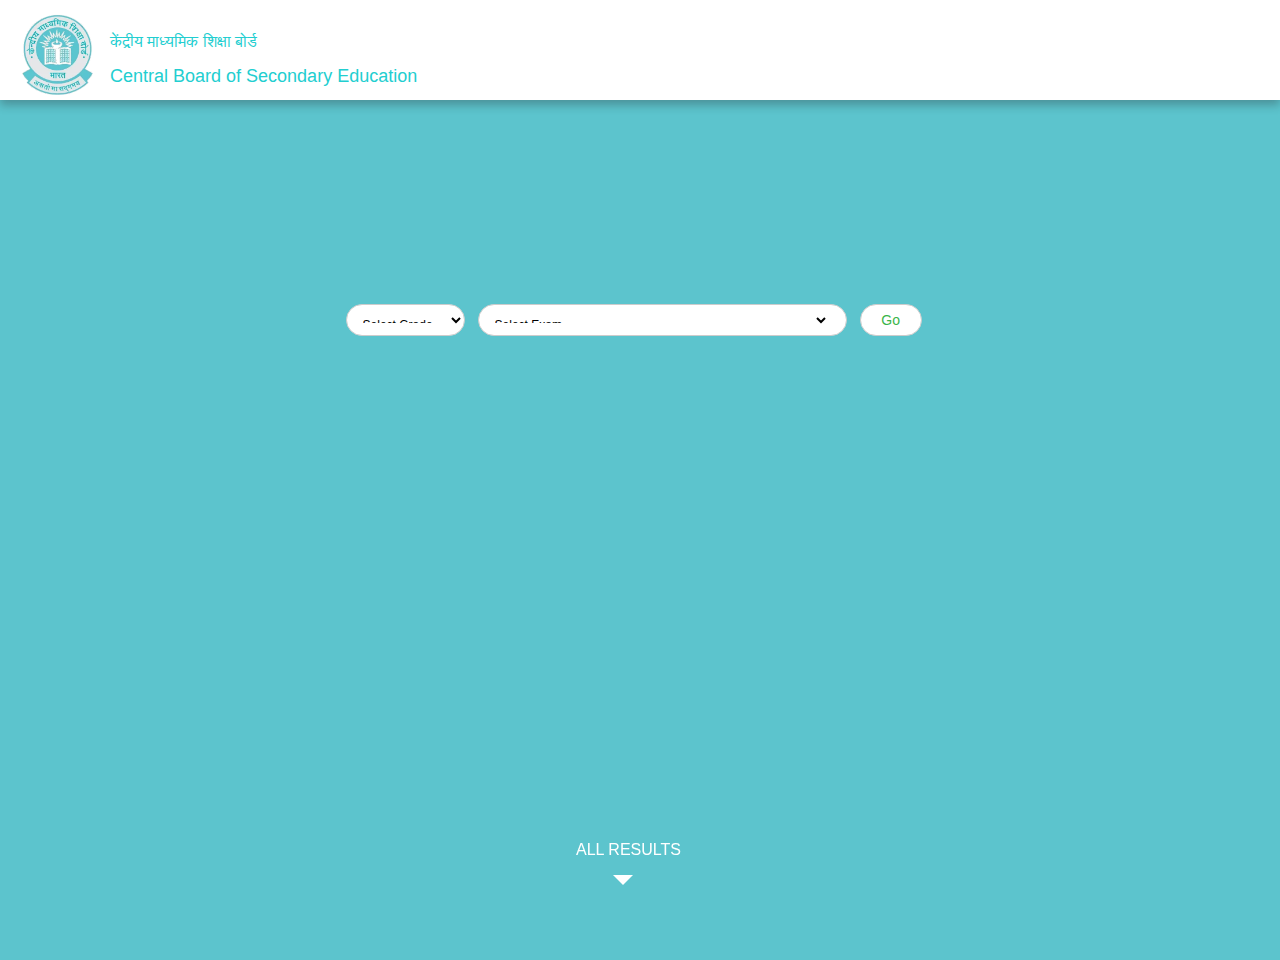
<file: index.html>
<!DOCTYPE html>
<html>
<head>
	<title>CBSE Results</title>
	<link rel="stylesheet" type="text/css" href="images/style.css">
	<meta name="viewport" content="width=device-width,initial-scale=1">
	<meta http-equiv="Content-Type" content="text/html; charset=utf-8" />
    <link rel="icon" href="images/1.webp" type="image">

    <script language="javascript" type="text/javascript">
    function dynamicdropdown(listindex)
    {
        switch (listindex)
        {
        case "Class 10" :
            document.getElementById("status").options[0]=new Option("Select Exam","");
            document.getElementById("status").options[1]=new Option("Secondary School Examination 2018","open");
            document.getElementById("status").options[2]=new Option("Secondary School Examination 2018 Compartment","delivered");
            break;
        case "Class 12" :
            document.getElementById("status").options[0]=new Option("Select Exam","");
            document.getElementById("status").options[1]=new Option("Senior School Certificate Examination 2018","open");
            document.getElementById("status").options[2]=new Option("Senior School Certificate Examination 2018 - Compartment ","delivered");
            document.getElementById("status").options[3]=new Option("UGC NET EXAMINATION","shipped");
            document.getElementById("status").options[4]=new Option("NEET(UG)","shipped");
            document.getElementById("status").options[5]=new Option("Joint Entrance Examination","shipped");
            document.getElementById("status").options[5]=new Option("BSE - UGC NET EXAMINATION","shipped");
            break;
        }
        return true;
    }
    </script>

</head>
<body>
	<div class="header">
		<a href="index.html"><img src="images/1.webp" class="img">
    	<p class="hindi"> केंद्रीय माध्यमिक शिक्षा बोर्ड </p>
    	<p class="CBSE"> Central Board of Secondary Education </p></a>
	</div>

	<div class="bod">

	<div class="dropdown">

    <div class="column">
    <div class="category_div" id="category_div">

        <select id="source" name="source" onchange="javascript: dynamicdropdown(this.options[this.selectedIndex].value);">
        <option value="">Select Grade</option>
        <option value="Class 10">Class 10</option>
        <option value="Class 12">Class 12</option>
        </select>
    </div>
    </div>
        
    <div class="column">
    <div class="sub_category_div" id="sub_category_div">
        <script type="text/javascript" language="JavaScript">
        document.write('<select name="status" id="status"><option value="">Select Exam</option></select>')
        </script>
        <noscript>
        <select id="status" name="status">
            <option value="open">Secondary School Examination 2018 Compartment</option>
            <option value="delivered">CBSE - Class X Examination</option>
        </select>
        </noscript>
    </div>
    </div>
    
    <div class="column">
    <div class="button">
        <a href="page3.html"><input type="submit" value="Go" class="go"></a>
    </div>
    </div>
    </div>
    
	<div class="results">
		<a href="page2.html"><p>ALL RESULTS</p></a>
		<a href="page2.html"><div class="arrow-down"></div></a>
    </div>

	</div>

</body>
</html>
</file>
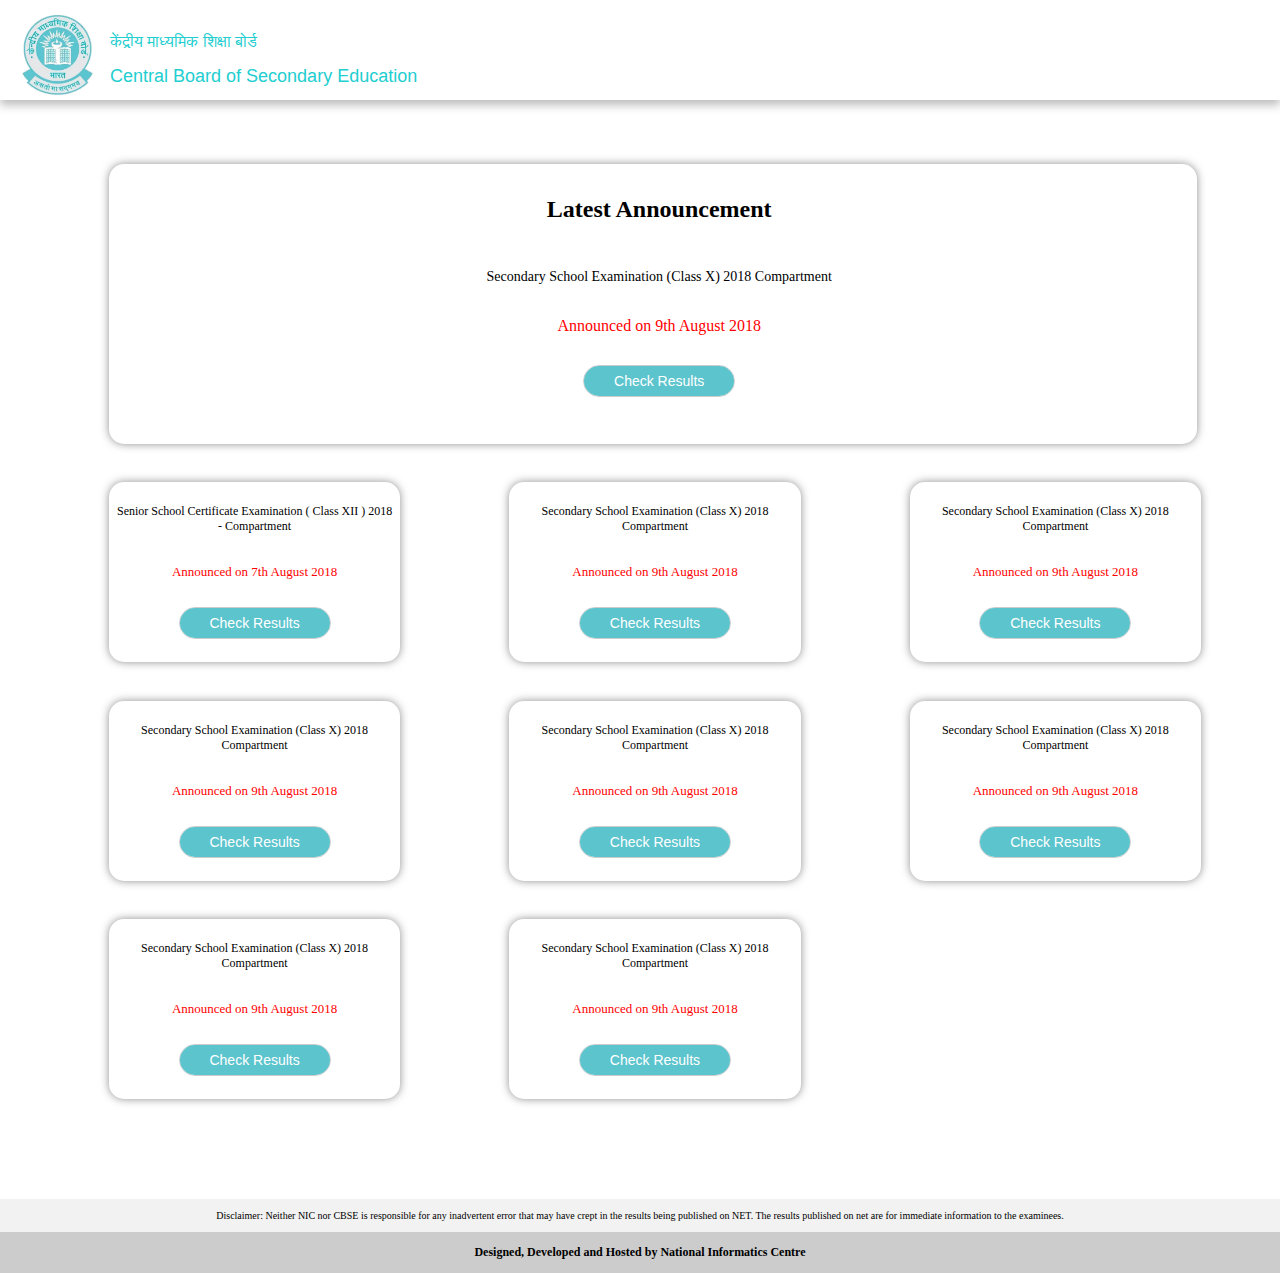
<file: page2.html>
<html>
<head>
	<meta name="viewport" content="width=device-width,initial-scale=1">
	<link rel="stylesheet" type="text/css" href="images/style.css">
	<link rel="icon" href="images/1.webp" type="image">
	<title>All Results</title>
</head>

<body>

    <div class="header">
		<a href="index.html"><img src="images/1.webp" class="img">
    	<p class="hindi"> केंद्रीय माध्यमिक शिक्षा बोर्ड </p>
    	<p class="CBSE"> Central Board of Secondary Education </p></a>
	</div>

    <br>
    <br>

    <div class="latest">
    	<h1 class="heads">Latest Announcement</h1>
    	<br>
    	<p>Secondary School Examination (Class X) 2018 Compartment 
        <br>
        <br>
        <br>
        <span class="highligh">Announced on 9th August 2018</span></p>
    	
    	<br>

    	<div class="butn">
		    	<a href="page3.html"><input type="submit" value="Check Results" class="goe"></a>
		</div>
    </div>

	<div class="row">
	
		<div class="coln1">
			<div class="heading">
                <p>Senior School Certificate Examination ( Class XII ) 2018 - Compartment 

  
			    <br>
			    <br>
			    <br>

			    <span class="highlight">Announced on 7th August 2018</span>
		        </p>
		        <br>
		    <div class="butn">
		    	<a href="page3.html"><input type="submit" value="Check Results" class="goe"></a>
		    </div>
		    </div>
		</div>

		<div class="coln1">
			<div class="heading">
		        <p>Secondary School Examination (Class X) 2018 Compartment 
			    <br>
			    <br>
			    <br>

			    <span class="highlight">Announced on 9th August 2018</span>
		        </p>
		        <br>
		    <div class="butn">
		    	<a href="page3.html"><input type="submit" value="Check Results" class="goe"></a>
		    </div>
		    </div>
	    </div>

		<div class="coln1">
			<div class="heading">
		        <p>Secondary School Examination (Class X) 2018 Compartment 
			    <br>
			    <br>
			    <br>

			    <span class="highlight">Announced on 9th August 2018</span>
		        </p>
		        <br>
		    <div class="butn">
		    	<a href="page3.html"><input type="submit" value="Check Results" class="goe"></a>
		    </div>
		    </div>
        </div>

        <div class="coln1">
			<div class="heading">
		        <p>Secondary School Examination (Class X) 2018 Compartment 
			    <br>
			    <br>
			    <br>

			    <span class="highlight">Announced on 9th August 2018</span>
		        </p>
		        <br>
		    <div class="butn">
		    	<a href="page3.html"><input type="submit" value="Check Results" class="goe"></a>
		    </div>
		    </div>
        </div>

        <div class="coln1">
			<div class="heading">
		        <p>Secondary School Examination (Class X) 2018 Compartment 
			    <br>
			    <br>
			    <br>

			    <span class="highlight">Announced on 9th August 2018</span>
		        </p>
		        <br>
		    <div class="butn">
		    	<a href="page3.html"><input type="submit" value="Check Results" class="goe"></a>
		    </div>
		    </div>
        </div>

        <div class="coln1">
			<div class="heading">
		        <p>Secondary School Examination (Class X) 2018 Compartment 
			    <br>
			    <br>
			    <br>

			    <span class="highlight">Announced on 9th August 2018</span>
		        </p>
		        <br>
		    <div class="butn">
		    	<a href="page3.html"><input type="submit" value="Check Results" class="goe"></a>
		    </div>
		    </div>
        </div>

        <div class="coln1">
			<div class="heading">
		        <p>Secondary School Examination (Class X) 2018 Compartment 
			    <br>
			    <br>
			    <br>

			    <span class="highlight">Announced on 9th August 2018</span>
		        </p>
		        <br>
		    <div class="butn">
		    	<a href="page3.html"><input type="submit" value="Check Results" class="goe"></a>
		    </div>
		    </div>
        </div>

        <div class="coln1">
			<div class="heading">
		        <p>Secondary School Examination (Class X) 2018 Compartment 
			    <br>
			    <br>
			    <br>

			    <span class="highlight">Announced on 9th August 2018</span>
		        </p>
		        <br>
		    <div class="butn">
		    	<a href="page3.html"><input type="submit" value="Check Results" class="goe"></a>
		    </div>
		    </div>
        </div>

        <div class="gap"></div>

	</div>

        <div class="colm">
    	        <p>Disclaimer: Neither NIC nor CBSE is responsible for any inadvertent error that may have crept in the results being published on NET. The results published on net are for immediate information to the examinees.</p>
            
        </div>
    
        <div class="NIC">
        	<p>Designed, Developed and Hosted by National Informatics Centre</p>
        </div>
    
</body>


</html>
</file>
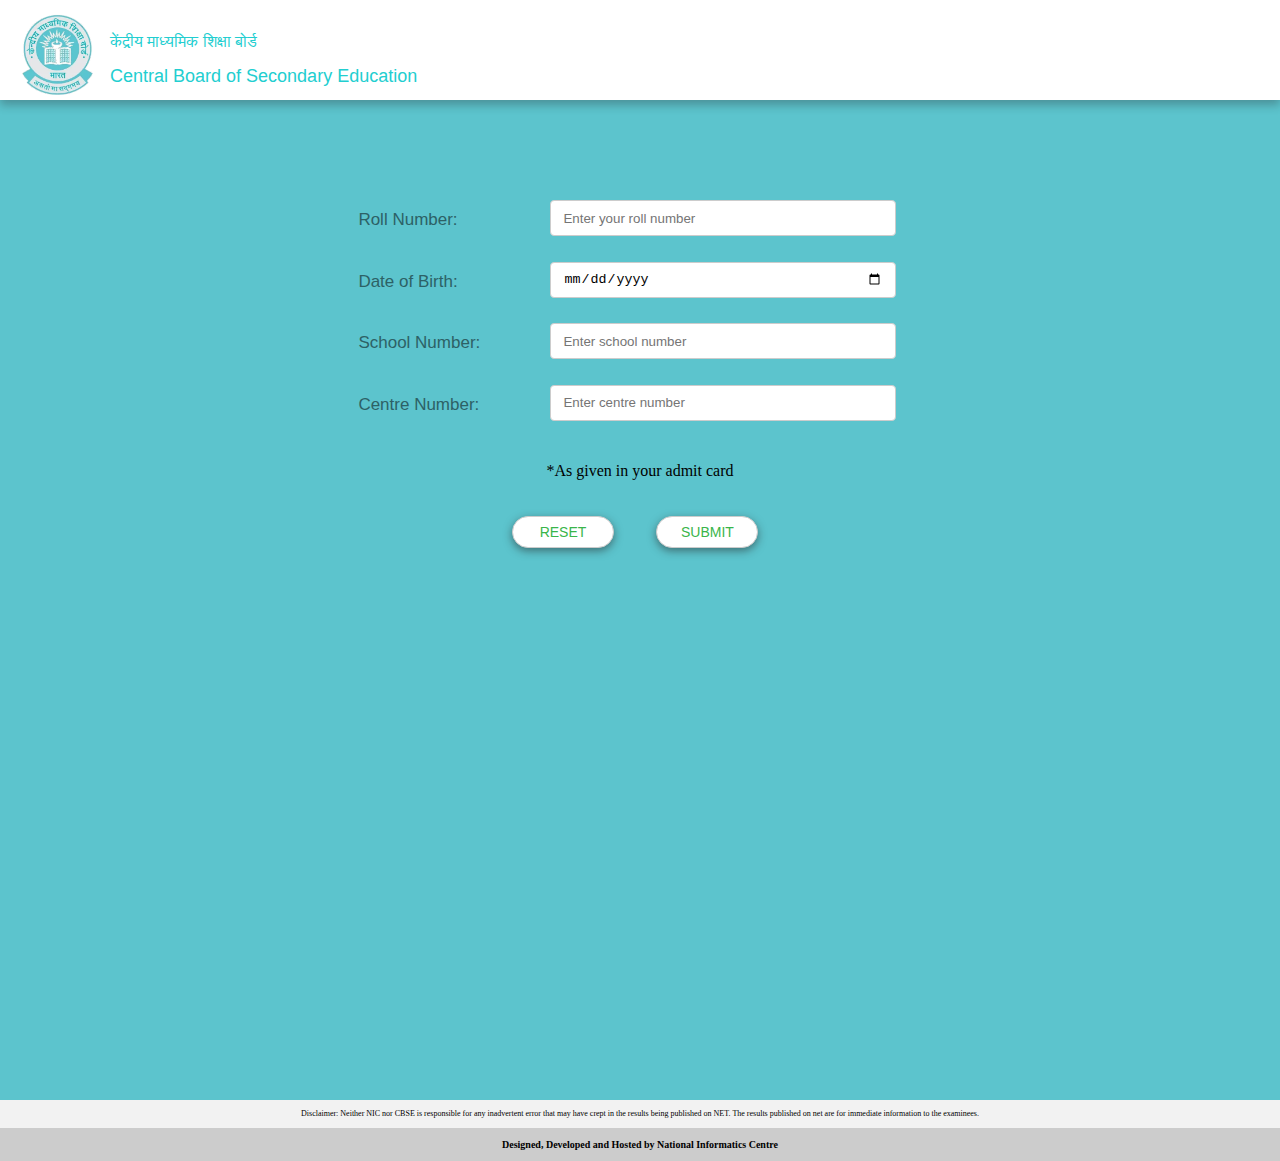
<file: page3.html>
<!DOCTYPE html>
<html>
<head>
	<title>CBSE RESULTS</title>
	<meta name="viewport" content="width=device-width,initial-scale=1">
	<link rel="stylesheet" type="text/css" href="images/style.css">
	<link rel="icon" href="images/1.webp" type="image">
</head>
<body>
	
	<div class="header">
		<a href="index.html"><img src="images/1.webp" class="img">
    	<p class="hindi"> केंद्रीय माध्यमिक शिक्षा बोर्ड </p>
    	<p class="CBSE"> Central Board of Secondary Education </p></a>
	</div>

	<div class="bod1">
    
    <div class="container">
	<div class="name" >
		Roll Number: 
	</div>
	<div class="box";> 
		<input class="textbox" type="text"  required placeholder="Enter your roll number">
	</div>
    </div>

     <div class="container">
	<div class="name" >
		Date of Birth: 
	</div>
	<div class="box";> 
		<input class="textbox" type="date"  required placeholder="DD/MM/YYYY">
	</div>
    </div>

     <div class="container">
	<div class="name" >
		School Number: 
	</div>
	<div class="box";> 
		<input class="textbox" type="text"  required placeholder="Enter school number" >
	</div>
    </div>

     <div class="container">
	<div class="name" >
		Centre Number: 
	</div>
	<div class="box";> 
		<input class="textbox" type="text"  required placeholder="Enter centre number">
	</div>
    </div>
		
    <p class="admit"> *As given in your admit card</p>

    <div class="sub">
    <div class="buts1">
	    <a href="page3.html"><input type="reset" value="RESET" class="gow">
    </div>
	
	<div class="buts2">
		<a href="page3.html"><input type="submit" value="SUBMIT" class="gow"></a>
	</div>
    </div>

    </div>

	<div class="colm1">
    	<p>Disclaimer: Neither NIC nor CBSE is responsible for any inadvertent error that may have crept in the results being published on NET. The results published on net are for immediate information to the examinees.</p>
            
    </div>
    
    <div class="NIC1">
        <p>Designed, Developed and Hosted by National Informatics Centre</p>
    </div>

</body>
</html>
</file>
<file: images/style.css>
body {
	box-sizing: border-box;
	margin: 0px;
    padding: 0px;
}

a {
    text-decoration: none;
}

.header {
    background : rgba(255, 255, 255, 1);
    box-shadow : 0px 5px 9px rgba(35, 31, 32, 0.3);
    height: 100px;
    width: 100%;
    position: absolute;
}

.img {
	padding-top: 1%;
	width: 110px;
	float: left;
}

.hindi {
    font-family: Arial;
    font-size: 16px;
    color: rgba(34,206,208, 1);
    line-height: 0;
    padding-top: 2%;
}

.CBSE {
    font-family: Arial;
    font-size: 18px;
    color: rgba(34,206,208, 1);
    float: left;
    line-height: 0;
}

.bod {
    padding-top: 150px;
    height: 90vh;
	background : rgba(92, 196, 205, 1);
}

.light {
	color: rgb(179, 179, 179);
}

.dropdown {
    margin-left: 27%;
    margin-right: 27%;
    padding-top: 12%;
}

.column {
    float: left;
}

.category_div {
    width: 100%;
    border-radius:36px;
    display:inline-block;
    overflow:hidden;
    background: white;
    border:1px solid #cccccc;
}

.sub_category_div {
    margin-left: 15px;
    width: 100%;
    border-radius:36px;
    display:inline-block;
    overflow:hidden;
    background: white;
    border:1px solid #cccccc;
}

.button {
    margin-left: 30px;
    height: 30px;
    border-radius:36px;
    display:inline-block;
    overflow:hidden;
    background: white;
    border:1px solid #cccccc;
}

.go {
    width: 60px;
    height: 30px;
    background:none;
    border:none;
    font-size: 14px;
    color: rgb(57, 181, 74);
    cursor: pointer;
}

#source {
    background : rgba(255, 255, 255, 1);
    width: 100%;
    height: 30px;
    border: none;
    background: none;
    font-size: 12px;
}

#status {
    width: 350px;
    border-radius : 45px;
    height: 30px;
    border: none;
    background: none;
    font-size: 12px;
}

.results a {
    text-decoration: none;
    color: white;
    font-family: Arial;
}

.results {
    clear: both;
    text-align: center;
    margin-top: 20%;
    padding-bottom: 15px;
    position: fixed;
    left: 45%;
    bottom: 0px;
}

.arrow-down {
  width: 0px; 
  height: 0px; 
  border-left: 10px solid transparent;
  border-right: 10px solid transparent;
  border-top: 10px solid white;
  margin-left: 35%;
}




.coln1 {
    float: left;
    width: 22%;
    margin-top: 3%;
    margin-left: 8.5%;
    padding-top: 10px;
    padding-left: 5px;
    padding-right: 5px;
    height: 170px;
    box-shadow : 0px 0px 9px rgba(35, 31, 32, 0.5);
    border-radius: 15px;
}

body {
    margin: 0px;
    box-sizing: border-box;
}

.head {
  background : rgba(34,206,208, 1);
  height: 50px;
  margin: 0px;
}

.heads {
    padding-top: 3%;
    font-size: 24px;
}

.latest {
    height: 280px;
    width: 84%;
    margin-left: 8.5%;
    margin-top: 10%;
    border-radius: 15px;
    text-align: center;
    background-color: white;
    box-shadow : 0px 0px 9px rgba(35, 31, 32, 0.5);
    font-size: 14px;
    padding-left: 1%;
}

.highligh {
    color: red;
    font-size: 16px
}

.heading {
        text-align: center;
        font-size: 12px;
}

.highlight {
    color: red;
    font-size: 13px
}

.butn {
    height: 30px;
    border-radius:36px;
    display:inline-block;
    overflow:hidden;
    background: white;
    border:1px solid #cccccc;
}

.goe:hover {
    background:rgba(92, 196, 205, .9);
    cursor: pointer;
}

.goe {
    width: 150px;
    height: 30px;
    background:rgba(92, 196, 205, 1);
    border:none;
    font-size: 14px;
    color: white;
}

.gap {
    clear: both;
    height: 100px;
    width: 100%;
    background-color: white;
}

.colm {
        clear: both;
        width: 100%;
        padding-top: 1px;
        padding-bottom: 1px;
        text-align: center;
        font-size: 10px;
        background-color: rgba(242,242,242,1);
}

.NIC {
    font-size: 12px;
    font-weight: bold;
    text-align: center;
    background-color: rgba(204,204,204,1);
    padding-top: 1px;
    padding-bottom: 1px;
}



.bod1 {
    padding-top: 200px;
    height: 100vh;
    background : rgba(92, 196, 205, 1);
    grid-template-columns: 12;
    grid-template-rows: 10;
}

.name {
    float: left;
    width: 15%;
    font-size: 17px;
    color: rgba(45,97,102,1);
    font-family: arial; 
    margin-left: 28%;
    margin-top: 10px;
}

.box {
    float: left;
    width: 25%;
    font-family: arial;
}

input[type=text], select, textarea {
    width: 100%;
    height: 10px;
    padding: 12px;
    border: 1px solid #ccc;
    border-radius: 4px;
}

input[type=date], select, textarea {
    width: 100%;
    height: 10px;
    padding: 12px;
    border: 1px solid #ccc;
    border-radius: 4px;
}

.container {
    padding-bottom: 2%;
    width: 100%;
}

.container:after {
    content: "";
    display: table;
    clear: both;
    width: 100%;
}

.admit {
    text-align: center;
}

.colm1 {
        clear: both;
        width: 100%;
        padding-top: .1%;
        padding-bottom: .1%;
        text-align: center;
        font-size: 8px;
        background-color: rgba(242,242,242,1);
}

.NIC1 {
    font-size: 10px;
    font-weight: bold;
    text-align: center;
    background-color: rgba(204,204,204,1);
    padding-top: .1%;
    padding-bottom: .1%;
}

.sub {
    width: 100%;
    align-content: center;
}

.buts1 {
    margin-top: 20px;
    margin-left: 40%;
    height: 30px;
    border-radius:36px;
    display:inline-block;
    overflow:hidden;
    background: white;
    border:1px solid #cccccc;
    box-shadow : 0px 3px 9px rgba(35, 31, 32, 0.5);

}

.buts2 {
    height: 30px;
    border-radius:36px;
    display:inline-block;
    overflow:hidden;
    background: white;
    border:1px solid #cccccc;
    margin-left: 3%;
    box-shadow : 0px 3px 9px rgba(35, 31, 32, 0.5);

}

.gow:hover {
    background:rgba(230,230,230, 0.6);
    cursor: pointer;
}

.gow {
    width: 100px;
    height: 30px;
    background:none;
    border:none;
    font-size: 14px;
    color: rgb(57, 181, 74);
    cursor: pointer;
}

@media (max-width:600px) 
    {
        .img {
            width: 80px;
        }

        .header {
            height:75px;
        }


        .column
        {
            float: none;
        }

        .category_div {
            width: 100%;
            margin-right: 25%;
            margin-bottom: 10%;
        }

        .sub_category_div {
            width: 100%;
            margin-bottom: 10%;
            margin-left: 0px;
        }

        .button {
            margin-left: 35%;
        }

        .hindi {
            font-size: 12px;
        }

        .CBSE {
            font-size: 12px;
        }

        .results {
            left:38%;
        }

        #status {
            width: 100%;
        }

        .buts1 {
            margin-left: 25%;
        }
    }

    @media (min-width:601px) and (max-width:1200px) 
    {
        .column {
            float: none;
        }
        .category_div {
            width: 100%;
            margin-bottom: 5%;
        }

        .sub_category_div {
            width: 100%;
            margin: 0px;
            margin-bottom: 5%;
        }

        .button {
            margin-left: 43%;
        }

        #status {
            width: 100%;
        }

        .coln1 {
            width:40%;
            margin-top: 3%;
            margin-left: 6%;
        }

        .latest {
            width: 87%;
            margin: auto;
        }

        .container {
            width: 60%;
        }

        .name {
        width: 100%;
        margin:0px; 
        margin-left: 30%;
        margin-right: 30%;
        }

        .box {
        width: 100%;
        margin:0px; 
        margin-left: 30%;
        margin-right: 30%;
        }

        .buts1 {
            margin-left: 37%;
        }
    }

@media (max-width:650px) 
    {
        .coln1
        {
            width: 80%;
            margin-left: 9%;
            margin-top: 5%;
        }

        .heading {
            font-size: 14px;
        }

        .highligh {
            font-size: 16px;
        }

        .latest {
            margin: auto;
            width: 83%;
        }

        .container {
            width: 70%;
        }

        .name {
        width: 100%;
        margin:0px; 
        margin-left: 18%;
        margin-right: 20%;

        }

        .box {
        width: 100%;
        margin:0px; 
        margin-left: 18%;
        margin-right: 20%;
        }

        
    }
</file>
